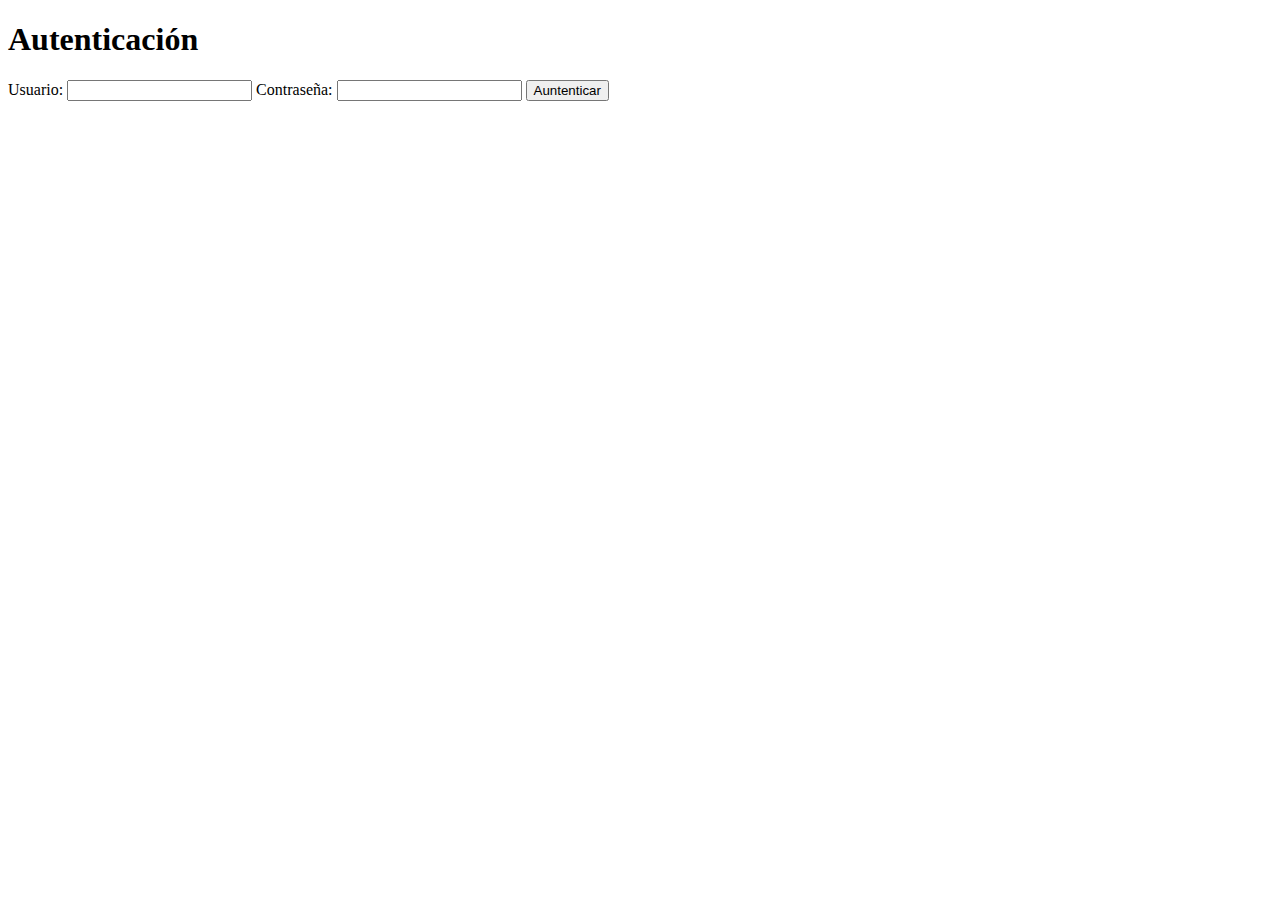
<file: src/main/resources/publico/HTML/formulario.html>
<!DOCTYPE html>
<html lang="en">
<head>
    <meta charset="UTF-8">
    <title>Formulario Autenticaci&oacute;n</title>
</head>
<body>
<h1>Autenticaci&oacute;n</h1>
<form action="/auntenticar" method="post" enctype="application/x-www-form-urlencoded">
Usuario: <input type="text" name="usuario" required="required"/>
Contraseña: <input type="text" name="usuario" required="required"/>
    <input type="submit" value="Auntenticar"/>
</form>

</body>
</html>
</file>
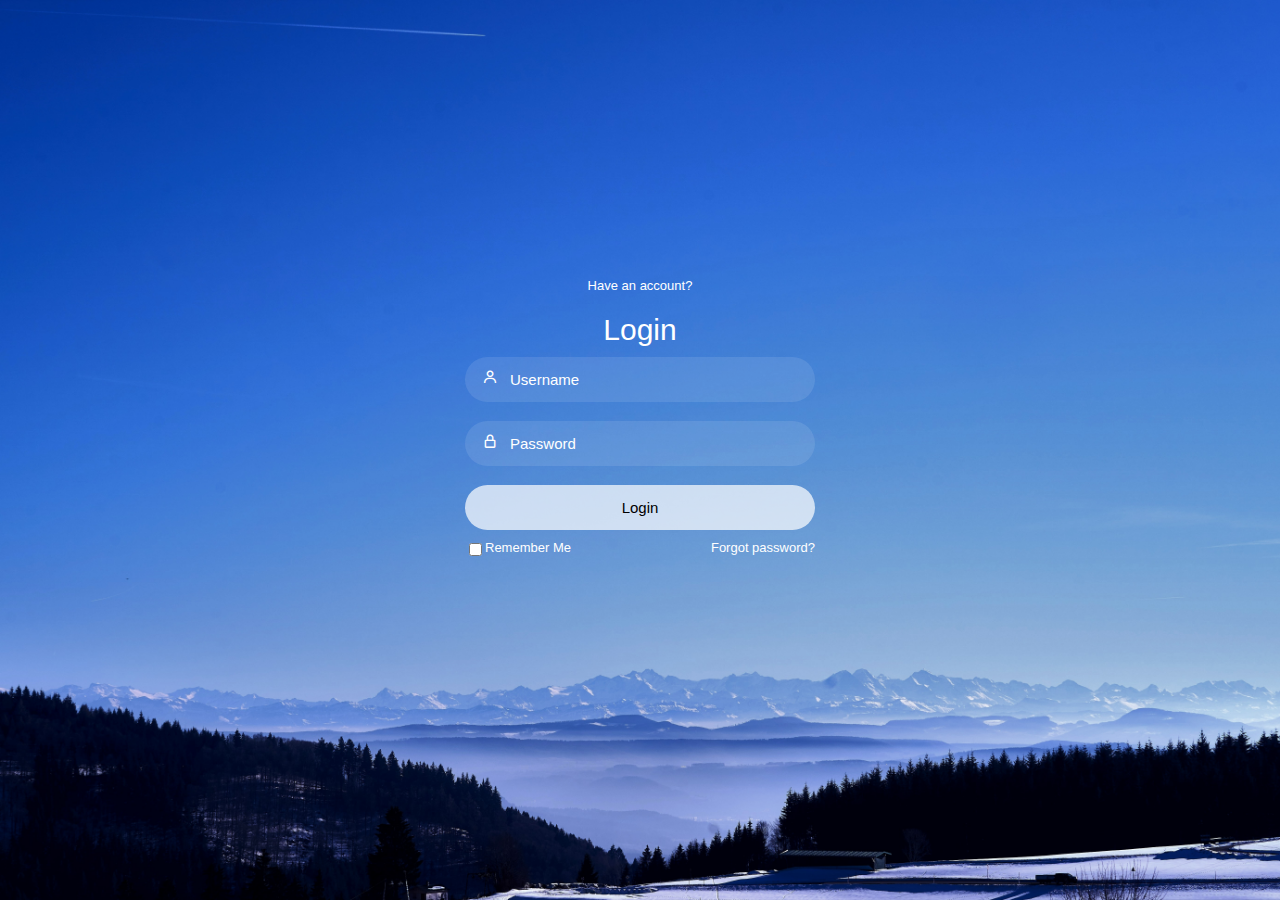
<file: src/main/resources/publico/HTML/Login.html>
<!DOCTYPE html>
<html lang="en" xmlns:th="http://www.thymeleaf.org">
<head>
    <meta charset="UTF-8">
    <meta http-equiv="X-UA-Compatible" content="IE=edge">
    <meta name="viewport" content="width=device-width, initial-scale=1.0">
    <link rel="stylesheet" href="../css/Logstyle.css">
    <link href='https://unpkg.com/boxicons@2.1.4/css/boxicons.min.css' rel='stylesheet'>

    <title>Blog | Login</title>

</head>
<body>
<div class="box">
    <div class="container">

        <div class="top">
            <span>Have an account?</span>
            <header th:text="Login">Login</header>
        </div>

        <div class="input-field">
            <input type="text" class="input" placeholder="Username" id="username">
            <i class='bx bx-user' ></i>
        </div>

        <div class="input-field">
            <input type="Password" class="input" placeholder="Password" id="password">
            <i class='bx bx-lock-alt'></i>
        </div>

        <div class="input-field">
            <input type="submit" class="submit" value="Login" id="enviar">
        </div>

        <div class="two-col">
            <div class="one">
                <input type="checkbox" name="" id="check">
                <label for="check"> Remember Me</label>
            </div>
            <div class="two">
                <label><a href="#">Forgot password?</a></label>
            </div>
        </div>
    </div>
</div>
</body>
</html>
</file>
<file: src/main/resources/publico/css/Logstyle.css>
@import url('https://fonts.googleapis.com/css2?family=Nunito:wght@400;600;800&display=swap');
*{
    font-family: 'poppins' ,sans-serif;
}
body{
    background-image: url(../images/1.jpg);
    background-size: cover;
    background-position: center;
    background-attachment: fixed;
    background-repeat: no-repeat;

}
.box{
    display: flex;
    justify-content: center;
    align-items: center;
    min-height: 90vh;
}
.container{
    width: 350px;
    display: flex;
    flex-direction: column;
    padding: 0 15px 0 15px;
    
}
span{
    color: #fff;
    font-size: small;
    display: flex;
    justify-content: center;
    padding: 10px 0 10px 0;
}
header{
    color: #fff;
    font-size: 30px;
    display: flex;
    justify-content: center;
    padding: 10px 0 10px 0;
}

.input-field .input{
    height: 45px;
    width: 87%;
    border: none;
    border-radius: 30px;
    color: #fff;
    font-size: 15px;
    padding: 0 0 0 45px;
    background: rgba(255,255,255,0.1);
    outline: none;
}
i{
    position: relative;
    top: -33px;
    left: 17px;
    color: #fff;
}
::-webkit-input-placeholder{
    color: #fff;
}
.submit{
    border: none;
    border-radius: 30px;
    font-size: 15px;
    height: 45px;
    outline: black;
    width: 100%;
    color: black;
    background: rgba(255,255,255,0.7);
    cursor: pointer;
    transition: .3s ;
}
.submit:hover{
    box-shadow: 1px 5px 7px 1px rgba(0, 0, 0, 0.2);
}
.two-col{
    display: flex;
    flex-direction: row;
    justify-content: space-between;
    color: #fff;
    font-size: small;
    margin-top: 10px;
}
.one{
    display: flex;
}
label a{
    text-decoration: none;
    color: #fff;
}
</file>
